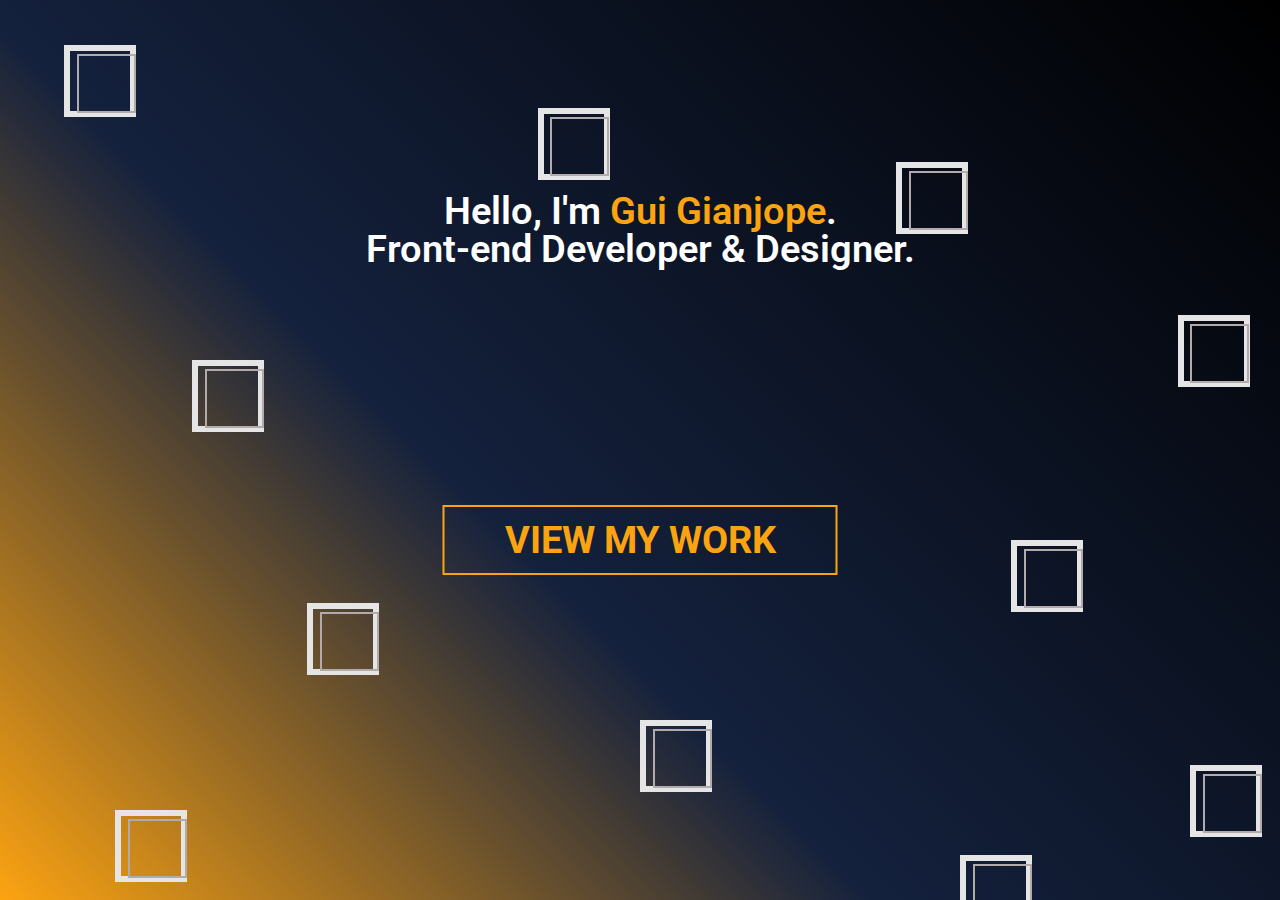
<file: index.html>
<!DOCTYPE html>
<html lang="en">
<head>
    <meta charset="UTF-8">
    <meta name="viewport" content="width=device-width, initial-scale=1.0">
    <title>Gui Gianjope - Web Developer</title>
    <meta name="description" content="This is my web development portfolio. Check it!">
    <link rel="stylesheet" href="css/reset.css">
    <link rel="preconnect" href="https://fonts.gstatic.com">
    <link href="https://fonts.googleapis.com/css2?family=Roboto:ital,wght@0,100;0,300;0,400;0,500;0,700;0,900;1,100;1,300;1,400;1,500;1,700;1,900&display=swap" rel="stylesheet">
    <link href="https://cdn.jsdelivr.net/npm/bootstrap@5.0.0-beta1/dist/css/bootstrap.min.css" rel="stylesheet" integrity="sha384-giJF6kkoqNQ00vy+HMDP7azOuL0xtbfIcaT9wjKHr8RbDVddVHyTfAAsrekwKmP1" crossorigin="anonymous">
    <link rel="stylesheet" href="css/main.css">
</head>
<body>
    <div class="bg-effect">
        <div class="box">
            <div></div>
            <div></div>
            <div></div>
            <div></div>
            <div></div>
            <div></div>
            <div></div>
            <div></div>
            <div></div>
            <div></div>
            <div></div>
        </div>
        <div class="box-shadow">
            <div></div>
            <div></div>
            <div></div>
            <div></div>
            <div></div>
            <div></div>
            <div></div>
            <div></div>
            <div></div>
            <div></div>
            <div></div>
        </div>
        <div class="intro">
            <div class="text">
                Hello, I'm <span class="highlight"> Gui Gianjope</span>.
                <br>
                Front-end Developer & Designer.
            </div>
            <div class="button">
                <a href="page.html" class="btn btn1" >View my work</a>
            </div>
        </div>
    </div> 
    
    <!-- Loading -->
    <!-- <section>
        <div class="loader"></div>
        <div class="count"></div>
    </section>
    <script src="https://code.jquery.com/jquery-3.3.1.min.js"></script>
    <script type="text/javascript">
        $(document).ready(function(){
            var count = 0;
            var counter = setInterval(function(){
                if(count < 101){
                    $('.count').text(count + '%');
                    $('.loader').css('width' , count + '%');
                    count++
                }
                else{
                    clearInterval(counter)
                }
            },20)
        })
    </script> -->

    <script src="https://cdn.jsdelivr.net/npm/bootstrap@5.0.0-beta1/dist/js/bootstrap.bundle.min.js" integrity="sha384-ygbV9kiqUc6oa4msXn9868pTtWMgiQaeYH7/t7LECLbyPA2x65Kgf80OJFdroafW" crossorigin="anonymous"></script>
</body>
</html>
</file>
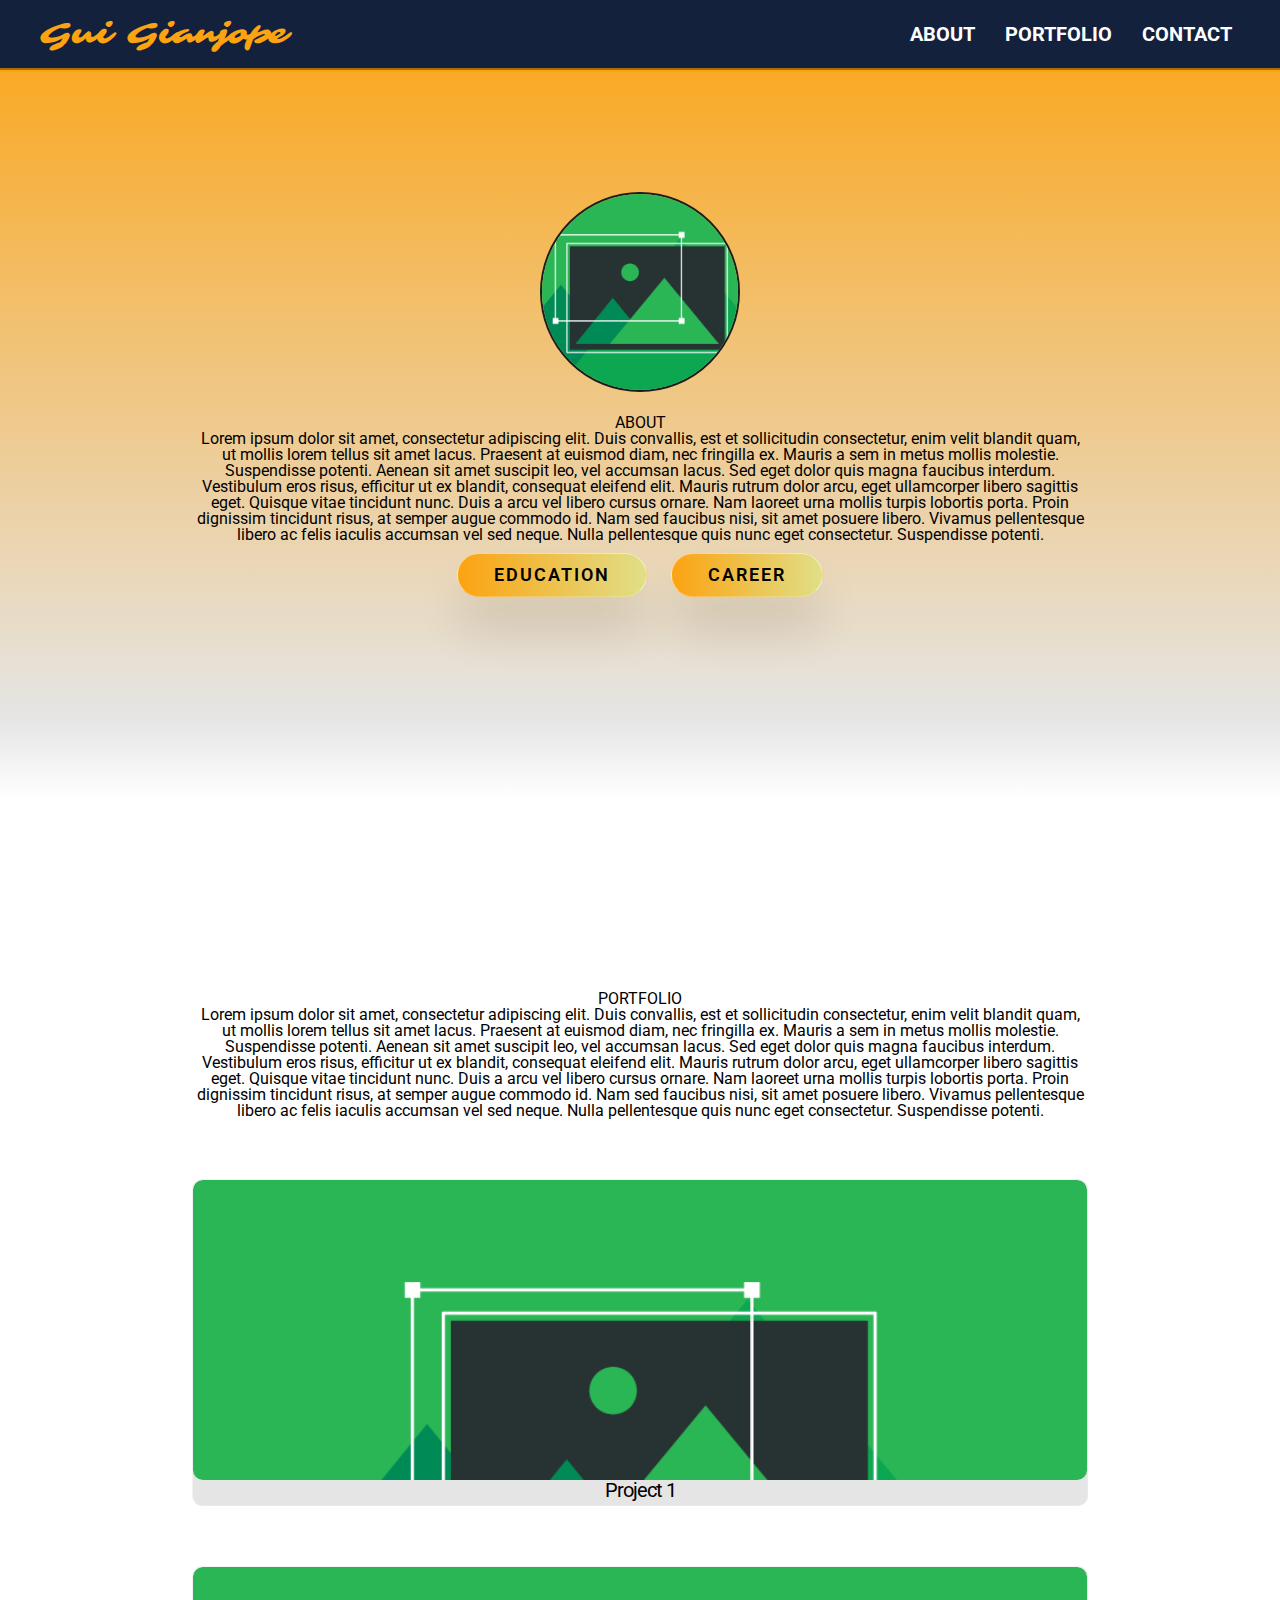
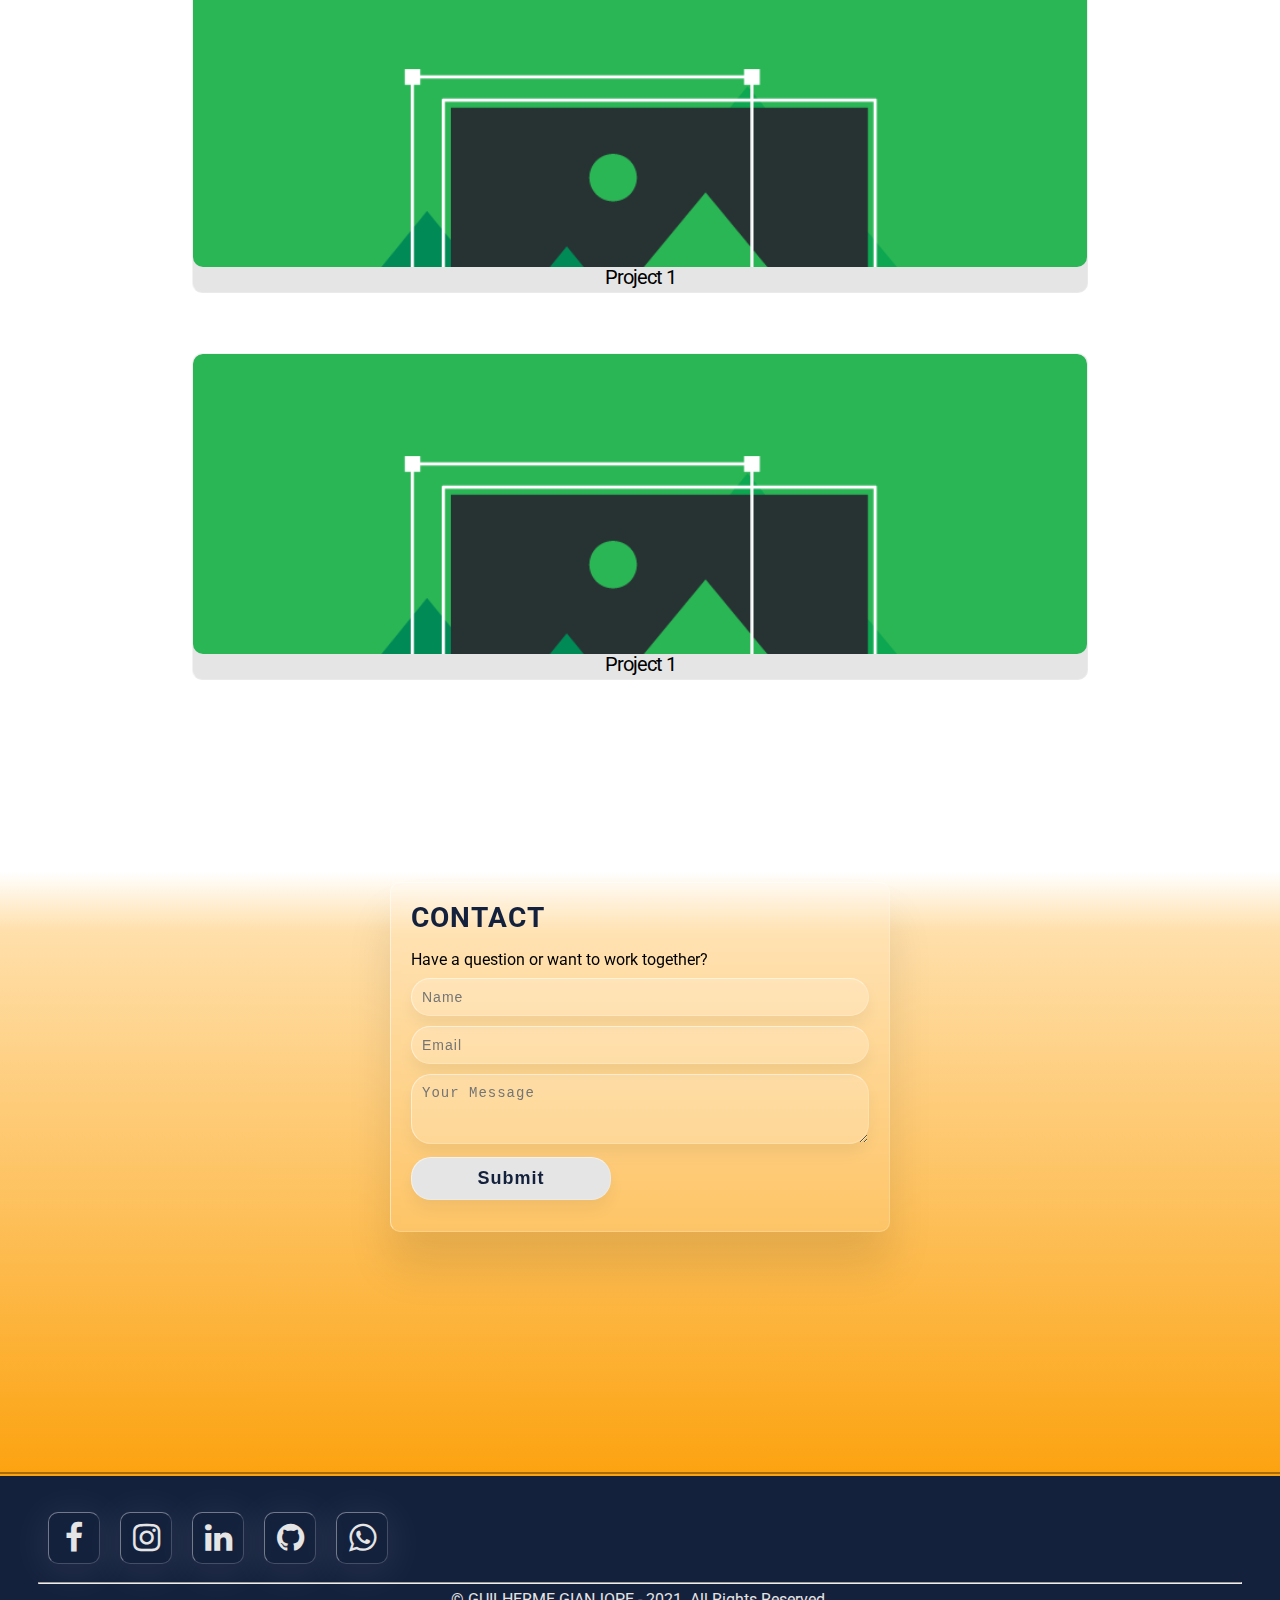
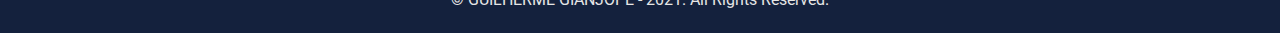
<file: page.html>
<!doctype html>
<html lang="en">
  <head>
    <!-- Required meta tags -->
    <meta charset="utf-8">
    <meta name="viewport" content="width=device-width, initial-scale=1">

    <link rel="stylesheet" href="css/reset.css">
    <link rel="stylesheet" href="css/page.css">

    <link rel="preconnect" href="https://fonts.gstatic.com">
    <link href="https://fonts.googleapis.com/css2?family=Roboto:ital,wght@0,100;0,300;0,400;0,500;0,700;0,900;1,100;1,300;1,400;1,500;1,700;1,900&display=swap" rel="stylesheet">

    <link rel="preconnect" href="https://fonts.gstatic.com">
    <link href="https://fonts.googleapis.com/css2?family=Sarina&display=swap" rel="stylesheet">

    <!-- Bootstrap CSS -->
    <link href="https://cdn.jsdelivr.net/npm/bootstrap@5.0.0-beta1/dist/css/bootstrap.min.css" rel="stylesheet" integrity="sha384-giJF6kkoqNQ00vy+HMDP7azOuL0xtbfIcaT9wjKHr8RbDVddVHyTfAAsrekwKmP1" crossorigin="anonymous">
    
    <link rel="stylesheet" href="https://stackpath.bootstrapcdn.com/font-awesome/4.7.0/css/font-awesome.min.css" integrity="sha384-wvfXpqpZZVQGK6TAh5PVlGOfQNHSoD2xbE+QkPxCAFlNEevoEH3Sl0sibVcOQVnN" crossorigin="anonymous">
    <!-- Font awesome cdn bootstrap -->

    <script
        src="https://code.jquery.com/jquery-3.5.1.min.js"
        integrity="sha256-9/aliU8dGd2tb6OSsuzixeV4y/faTqgFtohetphbbj0="
        crossorigin="anonymous"></script>
    <!-- jQuery -->

    <title>Gui Gianjope - Web Developer</title>
  </head>
  <body>
    <header>
            <div id="logo"><a href="index.html">Gui Gianjope</a></div>
            
            <input id="menu-mobile" type="checkbox">
            
            <label for="menu-mobile">
                <div class="menu-mobile active"></div>
            </label>

                <ul class="menu active">
                    <li><a href="#about">About</a></li>
                    <li><a href="#portfolio">Portfolio</a></li>
                    <li><a href="#contact">Contact</a></li>
                </ul>
    </header>

    <section>
        <div class="bg-about">
            <div class="container" id="about">
                <div class="row">
                    <div class="col">
                        
                        <img src="./css/images/portfolio.png" class="profile-photo">
                        <h1>ABOUT</h1>
                        <p>Lorem ipsum dolor sit amet, consectetur adipiscing elit. Duis convallis, est et sollicitudin consectetur, enim velit blandit quam, ut mollis lorem tellus sit amet lacus. Praesent at euismod diam, nec fringilla ex. Mauris a sem in metus mollis molestie. Suspendisse potenti. Aenean sit amet suscipit leo, vel accumsan lacus. Sed eget dolor quis magna faucibus interdum. Vestibulum eros risus, efficitur ut ex blandit, consequat eleifend elit. Mauris rutrum dolor arcu, eget ullamcorper libero sagittis eget. Quisque vitae tincidunt nunc. Duis a arcu vel libero cursus ornare. Nam laoreet urna mollis turpis lobortis porta. Proin dignissim tincidunt risus, at semper augue commodo id. Nam sed faucibus nisi, sit amet posuere libero. Vivamus pellentesque libero ac felis iaculis accumsan vel sed neque. Nulla pellentesque quis nunc eget consectetur. Suspendisse potenti.</p>
                        
                        <a id="education">Education</a>
                        <a id="career">Career</a>
                        
                        <div id="modal_education" class="modal-bg">
                            <div id="modal-container">
                                <h1>Education</h1>
                                <p>Lorem ipsum dolor sit amet, consectetur adipiscing elit. Duis convallis, est et sollicitudin consectetur, enim velit blandit quam, ut mollis lorem tellus sit amet lacus.</p>
                                <a id="close" class="close">X</a>

                                <!-- <div class="skill">
                                    <h1>Skills</h1>
                                    <li><h4>HTML</h4>
                                        <iv class="lightsaber">
                                            <div class="handle col-sm-2">
                                                <div class="one"></div>
                                                <div class="two"></div>
                                                <div class="three"></div>
                                                <div class="four"></div>
                                                <div class="five"></div>
                                                <div class="six"></div>
                                            </div>
                                            <div class="bar col-sm-10"><div id="html" class="ls-yellow"></div></div>
                                        </iv>                                        
                                    </li>
                                    <li><h4>CSS</h4>
                                        <iv class="lightsaber">
                                            <div class="handle col-sm-2">
                                                <div class="one"></div>
                                                <div class="two"></div>
                                                <div class="three"></div>
                                                <div class="four"></div>
                                                <div class="five"></div>
                                                <div class="six"></div>
                                            </div>
                                            <div class="bar col-sm-10"><div id="css" class="ls-blue"></div></div>
                                        </iv>                                        
                                    </li>
                                    <li><h4>SASS</h4>
                                        <iv class="lightsaber">
                                            <div class="handle col-sm-2">
                                                <div class="one"></div>
                                                <div class="two"></div>
                                                <div class="three"></div>
                                                <div class="four"></div>
                                                <div class="five"></div>
                                                <div class="six"></div>
                                            </div>
                                            <div class="bar col-sm-10"><div id="sass" class="ls-yellow"></div></div>
                                        </iv>                                        
                                    </li>
                                    <li><h4>JavaScript</h4>
                                        <iv class="lightsaber">
                                            <div class="handle col-sm-2">
                                                <div class="one"></div>
                                                <div class="two"></div>
                                                <div class="three"></div>
                                                <div class="four"></div>
                                                <div class="five"></div>
                                                <div class="six"></div>
                                            </div>
                                            <div class="bar col-sm-10"><div id="javascript" class="ls-blue"></div></div>
                                        </iv>                                        
                                    </li>
                                </div> -->
                            </div>                            
                        </div>
                        <div id="modal_career" class="modal-bg">
                            <div id="modal-container">
                                <h1>Career</h1>
                                <p>Lorem ipsum dolor sit amet, consectetur adipiscing elit. Duis convallis, est et sollicitudin consectetur, enim velit blandit quam, ut mollis lorem tellus sit amet lacus.</p>
                                <a id="close" class="close">X</a>
                                
                                
                            </div>
                        </div>

                    </div>
                </div>
            </div>
        </div>
    </section>

    <section>
        <div class="container" id="portfolio">
            <div class="row">
                <div class="col">
                    <h1>PORTFOLIO</h1>
                    <p>Lorem ipsum dolor sit amet, consectetur adipiscing elit. Duis convallis, est et sollicitudin consectetur, enim velit blandit quam, ut mollis lorem tellus sit amet lacus. Praesent at euismod diam, nec fringilla ex. Mauris a sem in metus mollis molestie. Suspendisse potenti. Aenean sit amet suscipit leo, vel accumsan lacus. Sed eget dolor quis magna faucibus interdum. Vestibulum eros risus, efficitur ut ex blandit, consequat eleifend elit. Mauris rutrum dolor arcu, eget ullamcorper libero sagittis eget. Quisque vitae tincidunt nunc. Duis a arcu vel libero cursus ornare. Nam laoreet urna mollis turpis lobortis porta. Proin dignissim tincidunt risus, at semper augue commodo id. Nam sed faucibus nisi, sit amet posuere libero. Vivamus pellentesque libero ac felis iaculis accumsan vel sed neque. Nulla pellentesque quis nunc eget consectetur. Suspendisse potenti.</p>
                </div>
            </div>
            <div class="row">
                <div class="col-md-4">
                    <div class="portfolio-card">
                        <a href="#"><div class="portfolio-card-image"></div>
                        <span class="portfolio-card-title">Project 1</span></a>
                    </div>
                </div>
                <div class="col-md-4">
                    <div class="portfolio-card">
                        <a href="#"><div class="portfolio-card-image"><div id="photo"></div></div>
                        <span class="portfolio-card-title">Project 1</span></a>
                    </div>
                </div>
                <div class="col-md-4">
                    <div class="portfolio-card">
                        <a href="#"><div class="portfolio-card-image"><div id="photo"></div></div>
                        <span class="portfolio-card-title">Project 1</span></a>
                    </div>
                </div>
            </div>
        </div>
    </section>

    <section>
        <div class="bg-contact" id="contact">
            <div class="box">
                <div class="contact">
                    <div class="form">
                        <h1>CONTACT</h1>
                        <p>Have a question or want to work together?</p>
                        <form>
                            <div class="input-box">
                                <input type="text" placeholder="Name" required>
                            </div>
                            <div class="input-box">
                                <input type="email" placeholder="Email" required>
                            </div>
                            <div class="input-box">
                                <textarea cols="50" rows="3" placeholder="Your Message"></textarea required>
                            </div>
                            <div class="input-box">
                                <input type="submit" value="Submit">
                            </div>
                        </form>
                    </div>
                </div>
            </div>
        </div>
    </section>

    <footer>
        <div class="container">
            <div class="row justify-content-md-center">
                <div class="col-sm"></div>
                <div class="col-sm">
                    <ul>
                        <li><a href="#"><i class="fa fa-facebook fa-2x" aria-hidden="true"></i></a></li>
                        <li><a href="#"><i class="fa fa-instagram fa-2x" aria-hidden="true"></i></a></li>
                        <li><a href="#"><i class="fa fa-linkedin fa-2x" aria-hidden="true"></i></a></li>
                        <li><a href="#"><i class="fa fa-github fa-2x" aria-hidden="true"></i></a></li>
                        <li><a href="#"><i class="fa fa-whatsapp fa-2x" aria-hidden="true"></i></i></a></li>
                    </ul>
                </div>
                <div class="col-sm"></div>
            </div>
        </div>
        <hr>
        <p> &copy; GUILHERME GIANJOPE - 2021. All Rights Reserved.</p>
    </footer>



    <script src="js/script.js"></script>


    <!-- Option 2: Separate Popper and Bootstrap JS -->
    
    <script src="https://cdn.jsdelivr.net/npm/@popperjs/core@2.5.4/dist/umd/popper.min.js" integrity="sha384-q2kxQ16AaE6UbzuKqyBE9/u/KzioAlnx2maXQHiDX9d4/zp8Ok3f+M7DPm+Ib6IU" crossorigin="anonymous"></script>
    <script src="https://cdn.jsdelivr.net/npm/bootstrap@5.0.0-beta1/dist/js/bootstrap.min.js" integrity="sha384-pQQkAEnwaBkjpqZ8RU1fF1AKtTcHJwFl3pblpTlHXybJjHpMYo79HY3hIi4NKxyj" crossorigin="anonymous"></script>
  </body>
</html>
</file>
<file: css/main.css>
/* colors 
white
#e5e5e5 
#fca311 yelloww
#14213d dark blue 
black
*/
body {
  font-family: 'Roboto', sans-serif;
  font-size: 38px;
  font-weight: 600;
}

section {
  top: 0;
  left: 0;
  width: 100%;
  height: 100vh;
  background: #fca311;
  pointer-events: none;
  -webkit-animation: fadeout .5s linear forwards;
          animation: fadeout .5s linear forwards;
  -webkit-animation-delay: 2.6s;
          animation-delay: 2.6s;
}

@-webkit-keyframes fadeout {
  0% {
    opacity: 1;
  }
  50% {
    opacity: 0;
  }
  100% {
    opacity: 0;
  }
}

@keyframes fadeout {
  0% {
    opacity: 1;
  }
  50% {
    opacity: 0;
  }
  100% {
    opacity: 0;
  }
}

/* .loader {
  height: 100%;
  background: linear-gradient(45deg, #fca311 0%, #14213d 40%, #000000 100%);
  position: absolute;
  top: 0;
  left: 0;
}

.count {
  position: absolute;
  top: 50%;
  left: 50%;
  transform: translate(-65%, -50%);
  font-size: 18vw;
  color: #e5e5e5;
  font-weight: 700;
  mix-blend-mode: difference;
  width: 550px;
} */
.bg-effect {
  position: absolute;
  width: 100%;
  height: 100%;
  overflow: hidden;
  background: linear-gradient(45deg, #fca311 0%, #14213d 40%, #000000 100%);
}

.box div {
  position: absolute;
  width: 60px;
  height: 60px;
  background-color: transparent;
  border: 6px solid #e5e5e5;
}

.box div:nth-child(1) {
  top: 12%;
  left: 42%;
  -webkit-animation: animate 10s linear infinite;
          animation: animate 10s linear infinite;
}

.box div:nth-child(2) {
  top: 80%;
  left: 50%;
  -webkit-animation: animate 7s linear infinite;
          animation: animate 7s linear infinite;
}

.box div:nth-child(3) {
  top: 18%;
  left: 70%;
  -webkit-animation: animate 16s linear infinite;
          animation: animate 16s linear infinite;
}

.box div:nth-child(4) {
  top: 40%;
  left: 15%;
  -webkit-animation: animate 12s linear infinite;
          animation: animate 12s linear infinite;
}

.box div:nth-child(5) {
  top: 90%;
  left: 9%;
  -webkit-animation: animate 7s linear infinite;
          animation: animate 7s linear infinite;
}

.box div:nth-child(6) {
  top: 85%;
  left: 93%;
  -webkit-animation: animate 11s linear infinite;
          animation: animate 11s linear infinite;
}

.box div:nth-child(7) {
  top: 67%;
  left: 24%;
  -webkit-animation: animate 8s linear infinite;
          animation: animate 8s linear infinite;
}

.box div:nth-child(8) {
  top: 60%;
  left: 79%;
  -webkit-animation: animate 13s linear infinite;
          animation: animate 13s linear infinite;
}

.box div:nth-child(9) {
  top: 35%;
  left: 92%;
  -webkit-animation: animate 9s linear infinite;
          animation: animate 9s linear infinite;
}

.box div:nth-child(10) {
  top: 5%;
  left: 5%;
  -webkit-animation: animate 10s linear infinite;
          animation: animate 10s linear infinite;
}

.box div:nth-child(11) {
  top: 95%;
  left: 75%;
  -webkit-animation: animate 9s linear infinite;
          animation: animate 9s linear infinite;
}

.box-shadow div {
  position: absolute;
  width: 55px;
  height: 55px;
  background-color: transparent;
  border: 2px solid #b3abab;
}

.box-shadow div:nth-child(1) {
  top: 13%;
  left: 43%;
  -webkit-animation: animate 10s linear infinite;
          animation: animate 10s linear infinite;
}

.box-shadow div:nth-child(2) {
  top: 81%;
  left: 51%;
  -webkit-animation: animate 7s linear infinite;
          animation: animate 7s linear infinite;
}

.box-shadow div:nth-child(3) {
  top: 19%;
  left: 71%;
  -webkit-animation: animate 16s linear infinite;
          animation: animate 16s linear infinite;
}

.box-shadow div:nth-child(4) {
  top: 41%;
  left: 16%;
  -webkit-animation: animate 12s linear infinite;
          animation: animate 12s linear infinite;
}

.box-shadow div:nth-child(5) {
  top: 91%;
  left: 10%;
  -webkit-animation: animate 7s linear infinite;
          animation: animate 7s linear infinite;
}

.box-shadow div:nth-child(6) {
  top: 86%;
  left: 94%;
  -webkit-animation: animate 11s linear infinite;
          animation: animate 11s linear infinite;
}

.box-shadow div:nth-child(7) {
  top: 68%;
  left: 25%;
  -webkit-animation: animate 8s linear infinite;
          animation: animate 8s linear infinite;
}

.box-shadow div:nth-child(8) {
  top: 61%;
  left: 80%;
  -webkit-animation: animate 13s linear infinite;
          animation: animate 13s linear infinite;
}

.box-shadow div:nth-child(9) {
  top: 36%;
  left: 93%;
  -webkit-animation: animate 9s linear infinite;
          animation: animate 9s linear infinite;
}

.box-shadow div:nth-child(10) {
  top: 6%;
  left: 6%;
  -webkit-animation: animate 10s linear infinite;
          animation: animate 10s linear infinite;
}

.box-shadow div:nth-child(11) {
  top: 96%;
  left: 76%;
  -webkit-animation: animate 9s linear infinite;
          animation: animate 9s linear infinite;
}

@-webkit-keyframes animate {
  0% {
    -webkit-transform: scale(0) translateY(0) rotate(0);
            transform: scale(0) translateY(0) rotate(0);
    opacity: 1;
  }
  100% {
    -webkit-transform: scale(1.3) translateY(-90px) rotate(360deg);
            transform: scale(1.3) translateY(-90px) rotate(360deg);
    opacity: 0;
  }
}

@keyframes animate {
  0% {
    -webkit-transform: scale(0) translateY(0) rotate(0);
            transform: scale(0) translateY(0) rotate(0);
    opacity: 1;
  }
  100% {
    -webkit-transform: scale(1.3) translateY(-90px) rotate(360deg);
            transform: scale(1.3) translateY(-90px) rotate(360deg);
    opacity: 0;
  }
}

.intro {
  display: -webkit-box;
  display: -ms-flexbox;
  display: flex;
  -webkit-box-align: center;
      -ms-flex-align: center;
          align-items: center;
  -webkit-box-orient: vertical;
  -webkit-box-direction: normal;
      -ms-flex-direction: column;
          flex-direction: column;
  text-align: center;
  margin: 15%;
  color: #ffffff;
}

.intro .highlight {
  color: #fca311;
}

.intro .button {
  position: absolute;
  top: 60%;
  left: 50%;
  -webkit-transform: translate(-50%, -50%);
          transform: translate(-50%, -50%);
}

.btn {
  position: relative;
  display: block;
  color: #fca311;
  text-decoration: none;
  margin: 30px 0;
  border: 2px solid #fca311;
  padding: 14px 60px;
  text-transform: uppercase;
  -webkit-transition: 1s all ease;
  transition: 1s all ease;
  font-weight: 700;
}

.btn::before {
  background: #fca311;
  content: "";
  position: absolute;
  top: 50%;
  left: 50%;
  -webkit-transform: translate(-50%, -50%);
          transform: translate(-50%, -50%);
  z-index: -1;
  -webkit-transition: all 0.6s ease;
  transition: all 0.6s ease;
}

.btn1::before {
  width: 0%;
  height: 100%;
}

.btn1:hover::before {
  width: 100%;
}

@media (max-width: 700px) {
  .text {
    position: absolute;
    top: 35%;
    -webkit-box-pack: center;
        -ms-flex-pack: center;
            justify-content: center;
    font-size: 32px;
    margin: 2% auto;
  }
}

@media (max-width: 440px) {
  .text {
    position: absolute;
    top: 20%;
    -webkit-box-pack: center;
        -ms-flex-pack: center;
            justify-content: center;
    font-size: 30px;
    margin: 2% auto;
  }
}
/*# sourceMappingURL=main.css.map */
</file>
<file: css/page.css>
* {
  -webkit-box-sizing: border-box;
          box-sizing: border-box;
  list-style: none;
}

body {
  font-family: 'Roboto', sans-serif;
}

header {
  position: fixed;
  top: 0;
  width: 100%;
  background-color: #14213d;
  padding: 1.5% 3%;
  display: -webkit-box;
  display: -ms-flexbox;
  display: flex;
  -ms-flex-wrap: wrap;
      flex-wrap: wrap;
  -webkit-box-pack: justify;
      -ms-flex-pack: justify;
          justify-content: space-between;
  -webkit-box-align: center;
      -ms-flex-align: center;
          align-items: center;
  border-bottom: 4px groove #fca311;
  z-index: 997;
}

header a {
  text-decoration: none;
}

header #logo a {
  font-family: 'Sarina', cursive;
  color: #fca311;
  font-size: 30px;
}

header #menu-mobile {
  display: none;
}

header .menu-mobile {
  width: 35px;
  height: 35px;
  background-color: transparent;
  border-radius: 5px;
  border: 0;
  position: relative;
  cursor: pointer;
  display: none;
}

header .menu-mobile::after {
  content: "";
  position: absolute;
  top: 30%;
  left: 15%;
  width: 70%;
  height: 10%;
  border-radius: 20px;
  background-color: #fca311;
  -webkit-transition: 1s ease;
  transition: 1s ease;
}

header .menu-mobile::before {
  content: "";
  position: absolute;
  top: 60%;
  left: 45%;
  width: 40%;
  height: 10%;
  border-radius: 20px;
  background-color: #fca311;
  -webkit-transition: 1s ease;
  transition: 1s ease;
}

header #menu-mobile:checked ~ label .menu-mobile:after {
  -webkit-transform: rotate(225deg);
          transform: rotate(225deg);
  top: 45%;
  left: 15%;
}

header #menu-mobile:checked ~ label .menu-mobile::before {
  -webkit-transform: rotate(-225deg);
          transform: rotate(-225deg);
  top: 45%;
  left: 15%;
  left: 15%;
  width: 70%;
  height: 10%;
}

header .menu {
  display: -webkit-box;
  display: -ms-flexbox;
  display: flex;
}

header .menu li {
  margin-left: 10px;
}

header .menu li a {
  display: block;
  padding: 5px 10px;
  text-transform: uppercase;
  color: #ffffff;
  font-size: 20px;
  font-weight: 700;
  -webkit-transition: 0.4s ease;
  transition: 0.4s ease;
}

header .menu li a:hover {
  color: #fca311;
}

@media screen and (max-width: 850px) {
  header .menu-mobile {
    display: block;
    z-index: 1000;
  }
  header .menu {
    position: fixed;
    top: 0;
    right: 0;
    height: 100vh;
    margin: 0;
    background-color: #1d3361;
    width: 100%;
    max-width: 250px;
    padding: 100px 20px;
    -webkit-box-orient: vertical;
    -webkit-box-direction: normal;
        -ms-flex-direction: column;
            flex-direction: column;
    -webkit-transition: 0.5s ease;
    transition: 0.5s ease;
  }
}

header .menu.active {
  right: -100%;
}

#about, #portfolio {
  text-align: center;
}

.container {
  padding: 15%;
}

.bg-about {
  width: 100%;
  height: 100%;
  overflow: hidden;
  background: -webkit-gradient(linear, left bottom, left top, from(#ffffff), color-stop(10%, #e5e5e5), to(#fca311));
  background: linear-gradient(0deg, #ffffff 0%, #e5e5e5 10%, #fca311 100%);
}

.bg-about .profile-photo {
  width: 200px;
  height: 200px;
  border-radius: 50%;
  border: 2px solid #1d1d1d;
  margin-left: auto;
  margin-right: auto;
  margin-bottom: 20px;
  -o-object-fit: cover;
     object-fit: cover;
}

.bg-about #about #education, .bg-about #career {
  display: inline-block;
  padding: 12px 36px;
  margin: 10px;
  color: black;
  text-decoration: none;
  font-weight: 600;
  text-transform: uppercase;
  font-size: 18px;
  letter-spacing: 2px;
  border-radius: 40px;
  background: -webkit-gradient(linear, left top, right top, from(#fca311), to(#e0df88));
  background: linear-gradient(90deg, #fca311, #e0df88);
  -webkit-box-shadow: 0 35px 45px rgba(0, 0, 0, 0.1);
          box-shadow: 0 35px 45px rgba(0, 0, 0, 0.1);
  border: 1px solid rgba(255, 255, 255, 0.5);
  border-bottom: 1px solid rgba(255, 255, 255, 0.2);
  cursor: pointer;
}

.bg-about a:hover {
  -webkit-transform: scale(1.1);
          transform: scale(1.1);
}

.modal-bg {
  display: none;
  -webkit-box-align: center;
      -ms-flex-align: center;
          align-items: center;
  -webkit-box-pack: center;
      -ms-flex-pack: center;
          justify-content: center;
  position: fixed;
  z-index: 1001;
  top: 0;
  left: 0;
  height: 100vh;
  width: 100%;
  -webkit-transition: opacity 0.3s ease;
  transition: opacity 0.3s ease;
}

#modal-container {
  position: relative;
  background-color: #14213d;
  color: #ffffff;
  width: 1400px;
  max-width: 98%;
  height: 650px;
  max-height: 100%;
  padding: 30px 50px;
  border-radius: 10px;
  -webkit-box-shadow: 0 2rem 5rem 0 #14213d;
          box-shadow: 0 2rem 5rem 0 #14213d;
}

.close {
  position: absolute;
  top: 0;
  right: 0;
  margin: 12px;
  width: 50px;
  height: 50px;
  padding: 8px;
  color: #14213d;
  text-decoration: none;
  font-size: 18px;
  border-radius: 50%;
  border: 4px solid #ffffff;
  background: -webkit-gradient(linear, left top, right top, from(#fca311), to(#e0df88));
  background: linear-gradient(90deg, #fca311, #e0df88);
  font-weight: 900;
  cursor: pointer;
  text-decoration: none;
}

.close:hover {
  -webkit-transform: scale(1.1);
          transform: scale(1.1);
}

.modal-bg.show {
  display: -webkit-box;
  display: -ms-flexbox;
  display: flex;
}

.skill {
  width: 800px;
  max-width: 100%;
  margin: 0 auto;
  padding: 10px;
}

.skill li {
  margin: 20px 0;
  padding: 10px;
}

.skill li h4 {
  text-align: left;
}

.lightsaber {
  display: -webkit-box;
  display: -ms-flexbox;
  display: flex;
  -webkit-box-shadow: 0 1px 3px rgba(0, 0, 0, 0.12), 0 1px 2px rgba(0, 0, 0, 0.24);
          box-shadow: 0 1px 3px rgba(0, 0, 0, 0.12), 0 1px 2px rgba(0, 0, 0, 0.24);
}

.lightsaber .handle {
  display: -webkit-box;
  display: -ms-flexbox;
  display: flex;
  width: 150px;
  height: 22px;
  border-radius: 3px;
  border-right: 5px solid black;
  -webkit-box-align: center;
      -ms-flex-align: center;
          align-items: center;
}

.lightsaber .handle .one {
  display: inline;
  background: #BFC0C0;
  width: 20px;
  height: 22px;
  border-right: 7px solid black;
  border-radius: 2px;
}

.lightsaber .handle .two {
  display: inline;
  background: black;
  width: 20px;
  height: 18px;
}

.lightsaber .handle .three {
  display: inline;
  background: #BFC0C0;
  width: 20px;
  height: 22px;
  border-radius: 2px;
}

.lightsaber .handle .four {
  display: inline;
  background: -webkit-gradient(linear, left top, right top, color-stop(5%, black), color-stop(5%, #2E3643), color-stop(10%, #2E3643), color-stop(10%, black), color-stop(15%, black), color-stop(15%, #2E3643), color-stop(20%, #2E3643), color-stop(20%, black), color-stop(25%, black), color-stop(25%, #2E3643), color-stop(30%, #2E3643), color-stop(30%, black), color-stop(35%, black), color-stop(35%, #2E3643), color-stop(40%, #2E3643), color-stop(40%, black), color-stop(45%, black), color-stop(45%, #2E3643), color-stop(50%, #2E3643), color-stop(50%, black), color-stop(55%, black), color-stop(55%, #2E3643), color-stop(60%, #2E3643), color-stop(60%, black), color-stop(65%, black), color-stop(65%, #2E3643), color-stop(70%, #2E3643), color-stop(70%, black), color-stop(75%, black), color-stop(75%, #2E3643), color-stop(80%, #2E3643), color-stop(80%, black), color-stop(85%, black), color-stop(85%, #2E3643), color-stop(90%, #2E3643), color-stop(90%, black), color-stop(95%, black), color-stop(95%, #2E3643), to(#2E3643));
  background: linear-gradient(90deg, black 5%, #2E3643 5%, #2E3643 10%, black 10%, black 15%, #2E3643 15%, #2E3643 20%, black 20%, black 25%, #2E3643 25%, #2E3643 30%, black 30%, black 35%, #2E3643 35%, #2E3643 40%, black 40%, black 45%, #2E3643 45%, #2E3643 50%, black 50%, black 55%, #2E3643 55%, #2E3643 60%, black 60%, black 65%, #2E3643 65%, #2E3643 70%, black 70%, black 75%, #2E3643 75%, #2E3643 80%, black 80%, black 85%, #2E3643 85%, #2E3643 90%, black 90%, black 95%, #2E3643 95%, #2E3643 100%);
  width: 50px;
  height: 20px;
}

.lightsaber .handle .five {
  display: inline;
  background: #8f5a05;
  width: 20px;
  height: 19px;
}

.lightsaber .handle .six {
  display: inline;
  background: #bfc0c09d;
  width: 20px;
  height: 22px;
  border-radius: 2px;
}

.lightsaber .bar:hover {
  -webkit-box-shadow: 0 14px 28px rgba(0, 0, 0, 0.25), 0 10px 10px rgba(0, 0, 0, 0.22);
          box-shadow: 0 14px 28px rgba(0, 0, 0, 0.25), 0 10px 10px rgba(0, 0, 0, 0.22);
}

.lightsaber .bar {
  background: #252b48;
  display: inline;
  height: 20px;
  border: 1px solid rgba(0, 0, 0, 0.3);
  border-top-right-radius: 10px;
  border-bottom-right-radius: 10px;
  -webkit-box-shadow: 0 1px 3px rgba(0, 0, 0, 0.12), 0 1px 2px rgba(0, 0, 0, 0.24);
          box-shadow: 0 1px 3px rgba(0, 0, 0, 0.12), 0 1px 2px rgba(0, 0, 0, 0.24);
  -webkit-transition: all 0.3s cubic-bezier(0.25, 0.8, 0.25, 1);
  transition: all 0.3s cubic-bezier(0.25, 0.8, 0.25, 1);
}

.lightsaber .bar .ls-yellow {
  height: 20px;
  float: left;
  background: linear-gradient(135deg, #fca311 0%, #e0df88 100%);
  border-top-right-radius: 10px;
  border-bottom-right-radius: 10px;
}

.lightsaber .bar .ls-blue {
  height: 20px;
  float: left;
  background: linear-gradient(135deg, #119efc 0%, #82c7f5 100%);
  border-top-right-radius: 10px;
  border-bottom-right-radius: 10px;
}

.lightsaber .bar:hover {
  -webkit-box-shadow: 0 14px 28px rgba(0, 0, 0, 0.25), 0 10px 10px rgba(0, 0, 0, 0.22);
          box-shadow: 0 14px 28px rgba(0, 0, 0, 0.25), 0 10px 10px rgba(0, 0, 0, 0.22);
}

#html {
  width: 90%;
  -webkit-animation: html 3s;
          animation: html 3s;
  -webkit-box-shadow: 0 0 30px #fca311;
          box-shadow: 0 0 30px #fca311;
}

#css {
  width: 80%;
  -webkit-animation: css 3s;
          animation: css 3s;
  -webkit-box-shadow: 0 0 30px #119efc;
          box-shadow: 0 0 30px #119efc;
}

#sass {
  width: 70%;
  -webkit-animation: sass 3s;
          animation: sass 3s;
  -webkit-box-shadow: 0 0 30px #fca311;
          box-shadow: 0 0 30px #fca311;
}

#javascript {
  width: 60%;
  -webkit-animation: javascript 3s;
          animation: javascript 3s;
  -webkit-box-shadow: 0 0 30px #119efc;
          box-shadow: 0 0 30px #119efc;
}

@-webkit-keyframes html {
  0% {
    width: 0%;
  }
  100% {
    width: 90%;
  }
}

@keyframes html {
  0% {
    width: 0%;
  }
  100% {
    width: 90%;
  }
}

@-webkit-keyframes css {
  0% {
    width: 0%;
  }
  100% {
    width: 80%;
  }
}

@keyframes css {
  0% {
    width: 0%;
  }
  100% {
    width: 80%;
  }
}

@-webkit-keyframes sass {
  0% {
    width: 0%;
  }
  100% {
    width: 70%;
  }
}

@keyframes sass {
  0% {
    width: 0%;
  }
  100% {
    width: 70%;
  }
}

@-webkit-keyframes javascript {
  0% {
    width: 0%;
  }
  100% {
    width: 60%;
  }
}

@keyframes javascript {
  0% {
    width: 0%;
  }
  100% {
    width: 60%;
  }
}

.portfolio-card {
  margin-top: 60px;
  background: #e5e5e5;
  border: 1px solid rgba(255, 255, 255, 0.5);
  border-right: 1px solid rgba(255, 255, 255, 0.2);
  border-bottom: 1px solid rgba(255, 255, 255, 0.2);
  border-radius: 10px;
  overflow: hidden;
}

.portfolio-card a {
  text-decoration: none;
  color: black;
}

.portfolio-card .portfolio-card-image {
  background: url("images/portfolio.png");
  height: 300px;
  border-radius: 10px;
  background-size: cover;
  background-position: cover;
}

.portfolio-card .portfolio-card-title {
  display: block;
  font-size: 20px;
  letter-spacing: -1px;
  margin-bottom: 5px;
}

.portfolio-card:hover {
  -webkit-transform: scale(1.2);
          transform: scale(1.2);
}

.portfolio-card a:hover {
  color: #fca311;
}

.bg-contact {
  display: -webkit-box;
  display: -ms-flexbox;
  display: flex;
  -webkit-box-pack: center;
      -ms-flex-pack: center;
          justify-content: center;
  width: 100%;
  height: 600px;
  overflow: hidden;
  background: -webkit-gradient(linear, left bottom, left top, from(#fca311), color-stop(90%, #ffdfaa), to(#ffffff));
  background: linear-gradient(0deg, #fca311 0%, #ffdfaa 90%, #ffffff 100%);
}

.bg-contact .box {
  padding: 10px;
}

.bg-contact .box .contact {
  position: relative;
  min-height: 350px;
  background: rgba(255, 255, 255, 0.1);
  border-radius: 10px;
  display: -webkit-box;
  display: -ms-flexbox;
  display: flex;
  -webkit-box-pack: center;
      -ms-flex-pack: center;
          justify-content: center;
  -webkit-box-align: center;
      -ms-flex-align: center;
          align-items: center;
  -webkit-backdrop-filter: blur(5px);
          backdrop-filter: blur(5px);
  -webkit-box-shadow: 0 35px 45px rgba(0, 0, 0, 0.1);
          box-shadow: 0 35px 45px rgba(0, 0, 0, 0.1);
  border: 1px solid rgba(255, 255, 255, 0.5);
  border-right: 1px solid rgba(255, 255, 255, 0.2);
  border-bottom: 1px solid rgba(255, 255, 255, 0.2);
}

.bg-contact .box .contact .form {
  position: relative;
  width: 100%;
  height: 100%;
  padding: 20px;
}

.bg-contact .box .contact .form h1 {
  position: relative;
  color: #14213d;
  font-size: 28px;
  font-weight: 700;
  letter-spacing: 1px;
  margin-bottom: 20px;
}

.bg-contact .box .contact .form .input-box {
  width: 100%;
  margin-top: 10px;
}

.bg-contact .box .contact .form .input-box input, .bg-contact .box .contact .form .input-box textarea {
  width: 100%;
  background: rgba(255, 255, 255, 0.2);
  border: none;
  outline: none;
  padding: 10px;
  border-radius: 20px;
  border: 1px solid rgba(255, 255, 255, 0.5);
  border-right: 1px solid rgba(255, 255, 255, 0.2);
  border-bottom: 1px solid rgba(255, 255, 255, 0.2);
  font-size: 14px;
  letter-spacing: 1px;
  color: #14213d;
  -webkit-box-shadow: 0 10px 15px rgba(0, 0, 0, 0.05);
          box-shadow: 0 10px 15px rgba(0, 0, 0, 0.05);
}

.bg-contact .box .contact .form .input-box input[type="submit"] {
  background: #e5e5e5;
  color: #14213d;
  max-width: 200px;
  cursor: pointer;
  margin-bottom: 10px;
  font-weight: 700;
  font-size: 18px;
}

.form h1::before {
  left: 0;
  bottom: -10px;
  width: 80px;
  height: 4px;
  background: #14213d;
}

footer {
  background-color: #14213d;
  padding: 2% 3%;
  border-top: 4px groove #fca311;
  bottom: 0;
  width: 100%;
}

footer ul {
  display: -webkit-box;
  display: -ms-flexbox;
  display: flex;
}

footer ul li {
  list-style: none;
  margin: 10px;
}

footer ul li a {
  padding: 25px;
  width: 40px;
  height: 40px;
  border-radius: 10px;
  display: -webkit-box;
  display: -ms-flexbox;
  display: flex;
  -webkit-box-pack: center;
      -ms-flex-pack: center;
          justify-content: center;
  -webkit-box-align: center;
      -ms-flex-align: center;
          align-items: center;
  text-decoration: none;
  color: #e5e5e5;
  border: 1px solid rgba(255, 255, 255, 0.4);
  border-right: 1px solid rgba(255, 255, 255, 0.2);
  border-bottom: 1px solid rgba(255, 255, 255, 0.2);
  -webkit-box-shadow: 0 5px 45px rgba(255, 255, 255, 0.1);
          box-shadow: 0 5px 45px rgba(255, 255, 255, 0.1);
  -webkit-transition: 0,5s;
  transition: 0,5s;
}

footer .container {
  padding: 0;
}

footer p {
  color: #e5e5e5;
  text-align: center;
}

footer ul li a:hover {
  -webkit-transform: translateY(-20px);
          transform: translateY(-20px);
  color: #fca311;
}

::-webkit-scrollbar {
  width: 12px;
  background: #fca311;
}

::-webkit-scrollbar-thumb {
  background: #14213d;
}

@media (max-width: 700px) {
  #about {
    margin-top: 20%;
  }
}

@media (max-width: 450px) {
  #about {
    margin-top: 25%;
  }
}

@media (max-width: 400px) {
  #about {
    margin-top: 45%;
  }
}
/*# sourceMappingURL=page.css.map */
</file>
